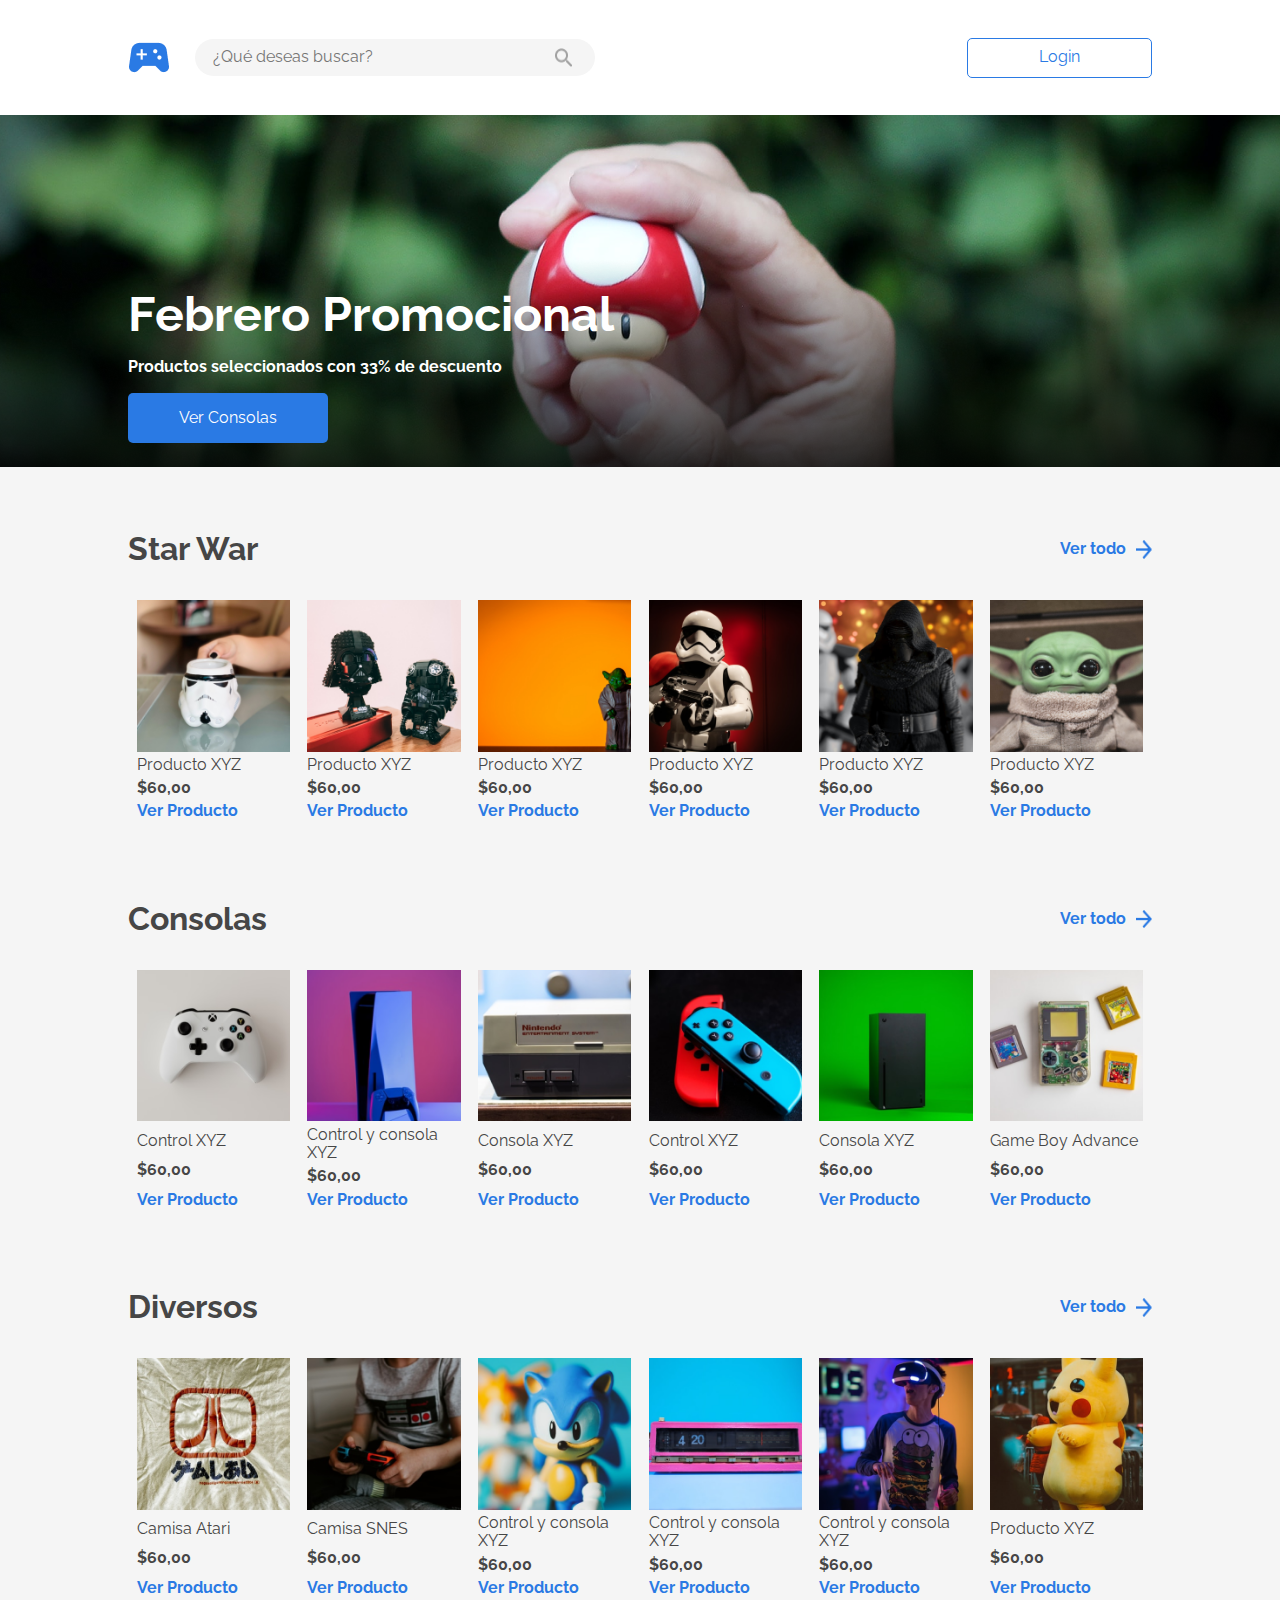
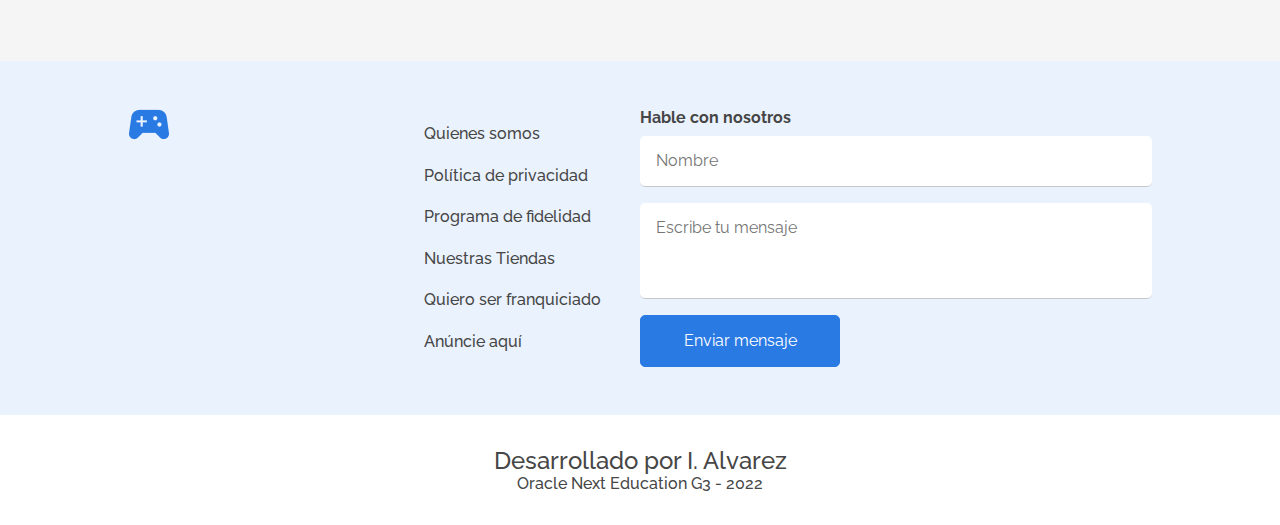
<file: index.html>
<!DOCTYPE html>
<html lang="es">

<head>
    <meta charset="UTF-8">
    <meta http-equiv="X-UA-Compatible" content="IE=edge">
    <meta name="viewport" content="width=device-width, initial-scale=1.0">
    <title>Home - Alura Geek</title>
    <link rel="stylesheet" href="assets/css/normalize.css">
    <link rel="stylesheet" href="assets/css/base.css">
    <link rel="stylesheet" href="assets/css/header.css">
    <link rel="stylesheet" href="assets/css/banner.css">
    <link rel="stylesheet" href="assets/css/products.css">
    <link rel="stylesheet" href="assets/css/contact.css">
    <link rel="stylesheet" href="assets/css/copyright.css">
    <link rel="preconnect" href="https://fonts.googleapis.com">
    <link rel="preconnect" href="https://fonts.gstatic.com" crossorigin>
    <link href="https://fonts.googleapis.com/css2?family=Raleway:wght@400;500;700&display=swap" rel="stylesheet">
    
</head>

<body>
    <main>

        <header class="header">
            <div class="header__container">
                <div class="header__left">
                    <a class="header__home" href="index.html">
                        <img class="header__logo" src="assets/img/logo.png" alt="Logo tienda">
                    </a>
                    <form class="header__search" action="">
                        <input class="header__input" type="text" placeholder="¿Qué deseas buscar?">
                        <button class="header__btn--search"><img src="assets/img/lupa.png"
                                alt="Icono de busqueda"></button>
                    </form>
                </div>
                <a href="screens/login.html"><button class="header__btn--login">Login</button></a>
                <button class="header__btn--search header__btn--search-mini"><img src="assets/img/lupa.png"
                        alt="Icono de busqueda"></button>
            </div>
        </header>

        <section class="banner">
            <div class="banner__container">
                <div class="banner__information">
                    <h2 class="banner__title">Febrero Promocional</h2>
                    <p class="banner__paragraph">Productos seleccionados con 33% de descuento</p>
                    <button class="banner__btn--offer">Ver Consolas</button>
                </div>
            </div>
        </section>

        <section class="products">
            <div class="products__container">
                
                <div class="products__section">
                    <div class="products__header">
                        <h2 class="products__title">Star War</h2>
                        <a class="products__viewAll" href="#">Ver todo<img class="products__imgArrow" src="assets/img/Vector.png"></a>
                    </div>

                    <div class="products__cards">

                        <ul class="card">
                            <li><img class="card__image" src="assets/img/star-wars/canecasw.png"alt="Taza Clon"></li>
                            <li class="card__name">Producto XYZ</li>
                            <li class="card__price">$60,00</li>
                            <li><a class="card__view" href="screens/ver_product.html">Ver Producto</a></li>
                        </ul>

                        <ul class="card">
                            <li><img class="card__image" src="assets/img/star-wars/legosw.png" alt="Lego"></li>
                            <li class="card__name">Producto XYZ</li>
                            <li class="card__price">$60,00</li>
                            <li><a class="card__view" href="screens/ver_product.html">Ver Producto</a></li>
                        </ul>

                        <ul class="card">
                            <li><img class="card__image" src="assets/img/star-wars/yoda.png" alt="Yoda"></li>
                            <li class="card__name">Producto XYZ</li>
                            <li class="card__price">$60,00</li>
                            <li><a class="card__view" href="screens/ver_product.html">Ver Producto</a></li>
                        </ul>

                        <ul class="card">
                            <li><img class="card__image" src="assets/img/star-wars/stormtropper.png" alt="Stormtropper"></li>
                            <li class="card__name">Producto XYZ</li>
                            <li class="card__price">$60,00</li>
                            <li><a class="card__view" href="screens/ver_product.html">Ver Producto</a></li>
                        </ul>

                        <ul class="card">
                            <li><img class="card__image" src="assets/img/star-wars/mandalorian.png" alt="Mandalorian"></li>
                            <li class="card__name">Producto XYZ</li>
                            <li class="card__price">$60,00</li>
                            <li><a class="card__view" href="screens/ver_product.html">Ver Producto</a></li>
                        </ul>

                        <ul class="card">
                            <li><img class="card__image" src="assets/img/star-wars/babyyoda.png" alt="Baby Yoda"></li>
                            <li class="card__name">Producto XYZ</li>
                            <li class="card__price">$60,00</li>
                            <li><a class="card__view" href="screens/ver_product.html">Ver Producto</a></li>
                        </ul>
                    </div>
                </div>

                <div class="products__section">
                    <div class="products__header">
                        <h2 class="products__title">Consolas</h2>
                        <a class="products__viewAll" href="#">Ver todo<img class="products__imgArrow" src="assets/img/Vector.png"></a>
                    </div>

                    <div class="products__cards">
                        <ul class="card">
                            <li><img class="card__image" src="assets/img/consolas/jsxbox.png" alt="Xbox One"></li>
                            <li class="card__name">Control XYZ</li>
                            <li class="card__price">$60,00</li>
                            <li><a class="card__view" href="screens/ver_product.html">Ver Producto</a></li>
                        </ul>

                        <ul class="card">
                            <li><img class="card__image" src="assets/img/consolas/ps5.png" alt="PS5"></li>
                            <li class="card__name">Control y consola XYZ</li>
                            <li class="card__price">$60,00</li>
                            <li><a class="card__view" href="screens/ver_product.html">Ver Producto</a></li>
                        </ul>

                        <ul class="card">
                            <li><img class="card__image" src="assets/img/consolas/snes.png" alt="SNES"></li>
                            <li class="card__name">Consola XYZ</li>
                            <li class="card__price">$60,00</li>
                            <li><a class="card__view" href="screens/ver_product.html">Ver Producto</a></li>
                        </ul>

                        <ul class="card">
                            <li><img class="card__image" src="assets/img/consolas/switch.png" alt="Switch"></li>
                            <li class="card__name">Control XYZ</li>
                            <li class="card__price">$60,00</li>
                            <li><a class="card__view" href="screens/ver_product.html">Ver Producto</a></li>
                        </ul>

                        <ul class="card">
                            <li><img class="card__image" src="assets/img/consolas/console.png" alt="Xbox serie X"></li>
                            <li class="card__name">Consola XYZ</li>
                            <li class="card__price">$60,00</li>
                            <li><a class="card__view" href="screens/ver_product.html">Ver Producto</a></li>
                        </ul>

                        <ul class="card">
                            <li><img class="card__image" src="assets/img/consolas/gba.png" alt="GameBoy Advance"></li>
                            <li class="card__name">Game Boy Advance</li>
                            <li class="card__price">$60,00</li>
                            <li><a class="card__view" href="screens/ver_product.html">Ver Producto</a></li>
                        </ul>
                    </div>
                </div>

                <div class="products__section">
                    <div class="products__header">
                        <h2 class="products__title">Diversos</h2>
                        <a class="products__viewAll" href="#">Ver todo<img class="products__imgArrow" src="assets/img/Vector.png"></a>
                    </div>
                    
                    <div class="products__cards">
                        <ul class="card">
                            <li><img class="card__image" src="assets/img/diversos/atari.png" alt="Atari"></li>
                            <li class="card__name">Camisa Atari</li>
                            <li class="card__price">$60,00</li>
                            <li><a class="card__view" href="screens/ver_product.html">Ver Producto</a></li>
                        </ul>

                        <ul class="card">
                            <li><img class="card__image" src="assets/img/diversos/camisasnes.png" alt="Camisas NES"></li>
                            <li class="card__name">Camisa SNES</li>
                            <li class="card__price">$60,00</li>
                            <li><a class="card__view" href="screens/ver_product.html">Ver Producto</a></li>
                        </ul>

                        <ul class="card">
                            <li><img class="card__image" src="assets/img/diversos/sonic.png" alt="Sonic"></li>
                            <li class="card__name">Control y consola XYZ</li>
                            <li class="card__price">$60,00</li>
                            <li><a class="card__view" href="screens/ver_product.html">Ver Producto</a></li>
                        </ul>

                        <ul class="card">
                            <li><img class="card__image" src="assets/img/diversos/relogio.png" alt="Reloj"></li>
                            <li class="card__name">Control y consola XYZ</li>
                            <li class="card__price">$60,00</li>
                            <li><a class="card__view" href="screens/ver_product.html">Ver Producto</a></li>
                        </ul>

                        <ul class="card">
                            <li><img class="card__image" src="assets/img/diversos/vr.png" alt="VR"></li>
                            <li class="card__name">Control y consola XYZ</li>
                            <li class="card__price">$60,00</li>
                            <li><a class="card__view" href="screens/ver_product.html">Ver Producto</a></li>
                        </ul>

                        <ul class="card">
                            <li><img class="card__image" src="assets/img/diversos/pikachu.png" alt="Pikachu"></li>
                            <li class="card__name">Producto XYZ</li>
                            <li class="card__price">$60,00</li>
                            <li><a class="card__view" href="screens/ver_product.html">Ver Producto</a></li>
                        </ul>
                    </div>
                </div>
            </div>
        </section>

        <footer>
            <section class="contact">
                <div class="contact__container">
                    <div class="contact__left">
                        <div class="contact__image">
                            <a href="index.html"><img src="assets/img/logo.png" alt="Logo tienda"></a>
                        </div>
                        <ul class="contact__nav">
                            <li><a class="contact__item" href="#">Quienes somos</a></li>
                            <li><a class="contact__item" href="#">Política de privacidad</a></li>
                            <li><a class="contact__item" href="#">Programa de fidelidad</a></li>
                            <li><a class="contact__item" href="#">Nuestras Tiendas</a></li>
                            <li><a class="contact__item" href="#">Quiero ser franquiciado</a></li>
                            <li><a class="contact__item" href="#">Anúncie aquí</a></li>
                        </ul>
                    </div>

                    <form class="contact__form" action="" name="form">
                        <label class="contact__tittle" for="name">Hable con nosotros</label>
                        <input id="name" class="contact__input" type="text" placeholder="Nombre">
                        <textarea class="contact__input contact__input--area" name="message"
                            placeholder="Escribe tu mensaje" id="message"></textarea>
                        <button class="contact__btn--form" type="submit">Enviar mensaje</button>
                    </form>
                </div>
            </section>

            <section class="copyright">
                <div class="copyright__container">
                    <p class="copyright__author">Desarrollado por I. Alvarez</p>
                    <p class="copyright__date">Oracle Next Education G3 - 2022</p>
                </div>
            </section>

        </footer>

    </main>
</body>

</html>
</file>
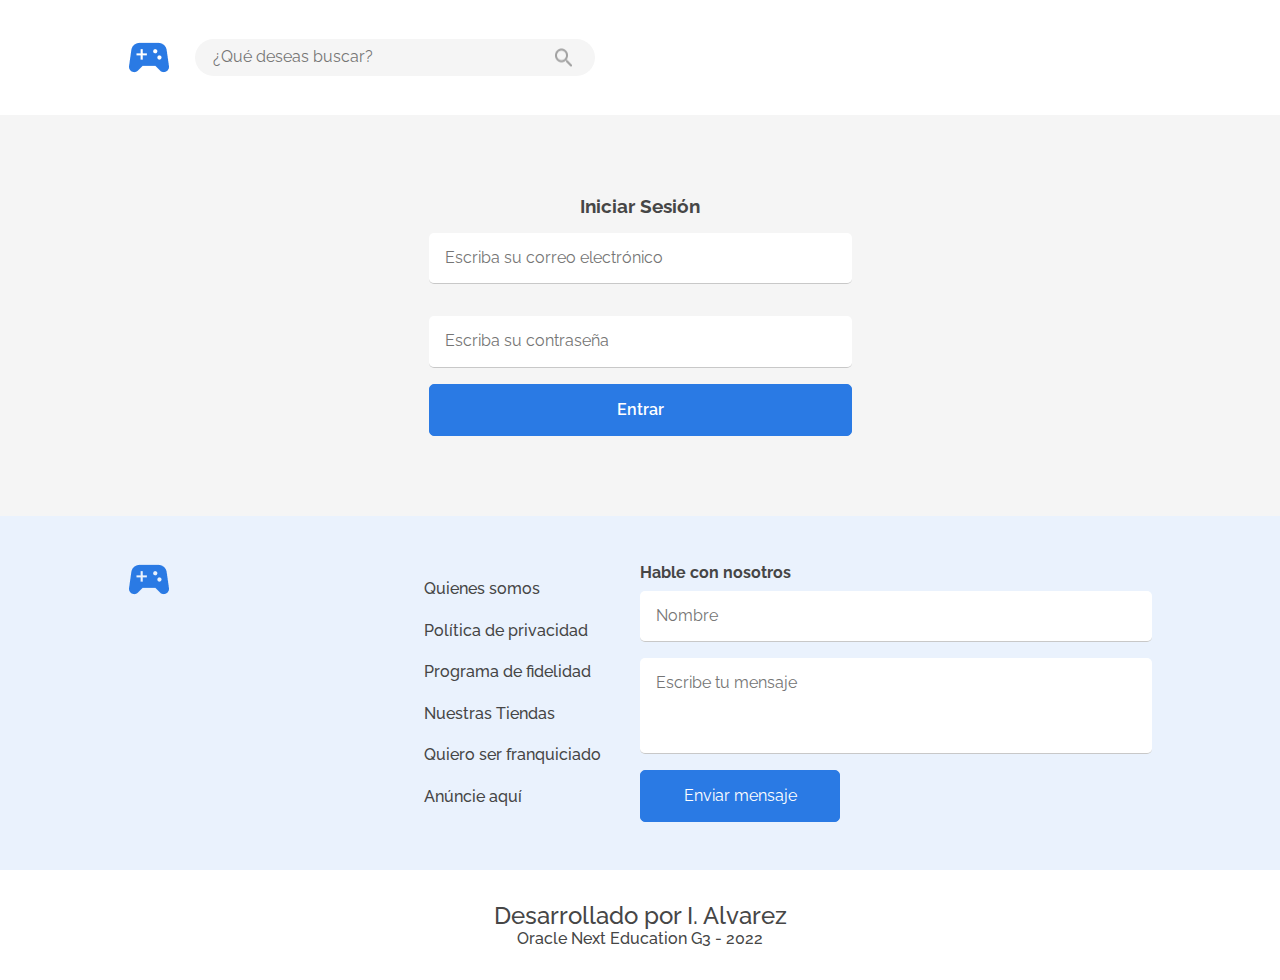
<file: screens/login.html>
<!DOCTYPE html>
<html lang="es">

<head>
    <meta charset="UTF-8">
    <meta http-equiv="X-UA-Compatible" content="IE=edge">
    <meta name="viewport" content="width=device-width, initial-scale=1.0">
    <title>Login - Alura Geek</title>
    <link rel="stylesheet" href="../assets/css/normalize.css">
    <link rel="stylesheet" href="../assets/css/base.css">
    <link rel="stylesheet" href="../assets/css/header.css">
    <link rel="stylesheet" href="../assets/css/banner.css">
    <link rel="stylesheet" href="../assets/css/login.css">
    <link rel="stylesheet" href="../assets/css/contact.css">
    <link rel="stylesheet" href="../assets/css/copyright.css">
    <link rel="preconnect" href="https://fonts.googleapis.com">
    <link rel="preconnect" href="https://fonts.gstatic.com" crossorigin>
    <link href="https://fonts.googleapis.com/css2?family=Raleway:wght@400;500;700&display=swap" rel="stylesheet">
</head>

<body>
    <main>

        <header class="header">
            <div class="header__container">
                <div class="header__left">
                    <a class="header__home" href="../index.html">
                        <img class="header__logo" src="../assets/img/logo.png" alt="Logo tienda">
                    </a>
                    <form class="header__search" action="">
                        <input class="header__input" type="text" placeholder="¿Qué deseas buscar?">
                        <button class="header__btn--search"><img src="../assets/img/lupa.png" alt="Icono de busqueda"></button>
                    </form>
                </div>
                <button class="header__btn--search header__btn--search-mini"><img src="../assets/img/lupa.png" alt="Icono de busqueda"></button>
            </div>
        </header>

        <section class="login">
            <div class="login__container">
                <form class="login__form" action="" name="form">
                    <label class="login__tittle" for="email">Iniciar Sesión</label>
                    <input class="login__input" id="email" type="email" placeholder="Escriba su correo electrónico">
                    <input class="login__input" type="password" placeholder="Escriba su contraseña">
                    <button class="login__btn--form" type="submit">Entrar</button>

                </form>
            </div>
        </section>

        <footer>
            <section class="contact">
                <div class="contact__container">
                    <div class="contact__left">
                        <div class="contact__image">
                            <a href="../index.html"><img src="../assets/img/logo.png" alt="Logo tienda"></a>
                        </div>
                        <ul class="contact__nav">
                            <li><a class="contact__item" href="#">Quienes somos</a></li>
                            <li><a class="contact__item" href="#">Política de privacidad</a></li>
                            <li><a class="contact__item" href="#">Programa de fidelidad</a></li>
                            <li><a class="contact__item" href="#">Nuestras Tiendas</a></li>
                            <li><a class="contact__item" href="#">Quiero ser franquiciado</a></li>
                            <li><a class="contact__item" href="#">Anúncie aquí</a></li>
                        </ul>
                    </div>

                    <form class="contact__form" action="" name="form">
                        <label class="contact__tittle" for="name">Hable con nosotros</label>
                        <input id="name" class="contact__input" type="text" placeholder="Nombre">
                        <textarea class="contact__input contact__input--area" name="message" placeholder="Escribe tu mensaje" id="message"></textarea>
                        <button class="contact__btn--form" type="submit">Enviar mensaje</button>
                    </form>
                </div>
            </section>

            <section class="copyright">
                <div class="copyright__container">
                    <p class="copyright__author">Desarrollado por I. Alvarez</p>
                    <p class="copyright__date">Oracle Next Education G3 - 2022</p>
                </div>
            </section>
        </footer>

    </main>
</body>

</html>
</file>
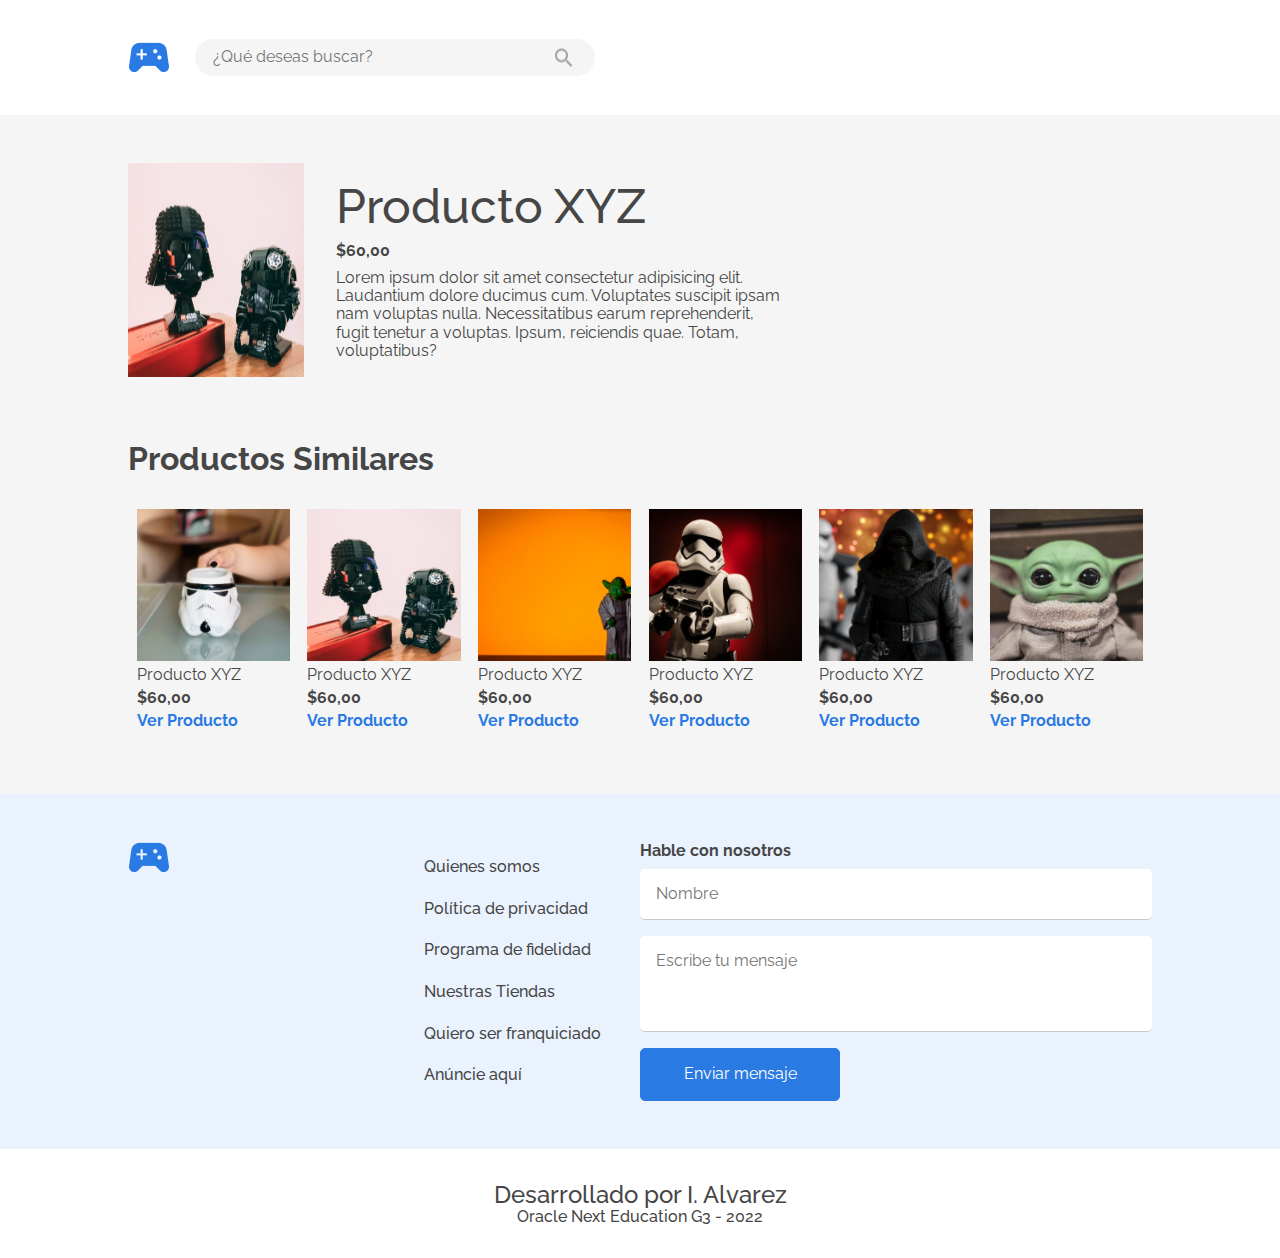
<file: screens/ver_product.html>
<!DOCTYPE html>
<html lang="es">

<head>
    <meta charset="UTF-8">
    <meta http-equiv="X-UA-Compatible" content="IE=edge">
    <meta name="viewport" content="width=device-width, initial-scale=1.0">
    <title>Producto XYZ - Alura Geek</title>
    <link rel="stylesheet" href="../assets/css/normalize.css">
    <link rel="stylesheet" href="../assets/css/base.css">
    <link rel="stylesheet" href="../assets/css/header.css">
    <link rel="stylesheet" href="../assets/css/banner.css">
    <link rel="stylesheet" href="../assets/css/products.css">
    <link rel="stylesheet" href="../assets/css/viewProduct.css">
    <link rel="stylesheet" href="../assets/css/contact.css">
    <link rel="stylesheet" href="../assets/css/copyright.css">    
    <link rel="preconnect" href="https://fonts.googleapis.com">
    <link rel="preconnect" href="https://fonts.gstatic.com" crossorigin>
    <link href="https://fonts.googleapis.com/css2?family=Raleway:wght@400;500;700&display=swap" rel="stylesheet">
    <link rel="shortcut icon" href="../assets/images/favicon.svg">
</head>

<body>
    <main>

        <header class="header">
            <div class="header__container">
                <div class="header__left">
                    <a class="header__home" href="../index.html">
                        <img class="header__logo" src="../assets/img/logo.png" alt="Logo tienda">
                    </a>
                    <form class="header__search" action="">
                        <input class="header__input" type="text" placeholder="¿Qué deseas buscar?">
                        <button class="header__btn--search"><img src="../assets/img/lupa.png" alt="Icono de busqueda"></button>
                    </form>
                </div>
                <button class="header__btn--search header__btn--search-mini"><img src="../assets/img/lupa.png" alt="Icono de busqueda"></button>
            </div>
        </header>

            <section class="viewProduct">
                <div class="viewProduct__container">
                    <img class="viewProduct__image" src="../assets/img/star-wars/legosw.png">
                    <ul class="viewProduct__info">
                        <li class="viewProduct__tittle">Producto XYZ</li>
                        <li class="viewProduct__price">$60,00</li>
                        <li class="viewProduct__description">Lorem ipsum dolor sit amet consectetur adipisicing elit. Laudantium dolore ducimus cum. Voluptates suscipit ipsam nam voluptas nulla. Necessitatibus earum reprehenderit, fugit tenetur a voluptas. Ipsum, reiciendis quae. Totam, voluptatibus?</li>
                    </ul>
                </div>
            </section>

            <section class="products">
                <div class="products__container">
                    <!-- Productos Similares -->
                    <div class="products__section">
                        <div class="products__header">
                            <h2 class="products__title">Productos Similares</h2>
                        </div>
                        <div class="products__cards">
                            <ul class="card">
                                <li><img class="card__image" src="../assets/img/star-wars/canecasw.png" alt="Casco"></li>
                                <li class="card__name">Producto XYZ</li>
                                <li class="card__price">$60,00</li>
                                <li><a class="card__view" href="ver_product.html">Ver Producto</a></li>
                            </ul>
    
                            <ul class="card">
                                <li><img class="card__image" src="../assets/img/star-wars/legosw.png" alt="Legos"></li>
                                <li class="card__name">Producto XYZ</li>
                                <li class="card__price">$60,00</li>
                                <li><a class="card__view" href="ver_product.html">Ver Producto</a></li>
                            </ul>
    
                            <ul class="card">
                                <li><img class="card__image" src="../assets/img/star-wars/yoda.png" alt="Yoda"></li>
                                <li class="card__name">Producto XYZ</li>
                                <li class="card__price">$60,00</li>
                                <li><a class="card__view" href="ver_product.html">Ver Producto</a></li>
                            </ul>
    
                            <ul class="card">
                                <li><img class="card__image" src="../assets/img/star-wars/stormtropper.png" alt="stormtropper"></li>
                                <li class="card__name">Producto XYZ</li>
                                <li class="card__price">$60,00</li>
                                <li><a class="card__view" href="ver_product.html">Ver Producto</a></li>
                            </ul>
    
                            <ul class="card">
                                <li><img class="card__image" src="../assets/img/star-wars/mandalorian.png" alt="Mandalorian"></li>
                                <li class="card__name">Producto XYZ</li>
                                <li class="card__price">$60,00</li>
                                <li><a class="card__view" href="ver_product.html">Ver Producto</a></li>
                            </ul>
    
                            <ul class="card">
                                <li><img class="card__image" src="../assets/img/star-wars/babyyoda.png" alt="Baby Yoda"></li>
                                <li class="card__name">Producto XYZ</li>
                                <li class="card__price">$60,00</li>
                                <li><a class="card__view" href="ver_product.html">Ver Producto</a></li>
                            </ul>
                        </div>
                    </div>

                </div>
            </section>

        <footer>
            <section class="contact">
                <div class="contact__container">
                    <div class="contact__left">
                        <div class="contact__image">
                            <a href="../index.html"><img src="../assets/img/logo.png" alt="Logo tienda"></a>
                        </div>
                        <ul class="contact__nav">
                            <li><a class="contact__item" href="#">Quienes somos</a></li>
                            <li><a class="contact__item" href="#">Política de privacidad</a></li>
                            <li><a class="contact__item" href="#">Programa de fidelidad</a></li>
                            <li><a class="contact__item" href="#">Nuestras Tiendas</a></li>
                            <li><a class="contact__item" href="#">Quiero ser franquiciado</a></li>
                            <li><a class="contact__item" href="#">Anúncie aquí</a></li>
                        </ul>
                    </div>

                    <form class="contact__form" action="" name="form">
                        <label class="contact__tittle" for="name">Hable con nosotros</label>
                        <input id="name" class="contact__input" type="text" placeholder="Nombre">
                        <textarea class="contact__input contact__input--area" name="message" placeholder="Escribe tu mensaje" id="message"></textarea>
                        <button class="contact__btn--form" type="submit">Enviar mensaje</button>
                    </form>
                </div>
            </section>

            <section class="copyright">
                <div class="copyright__container">
                    <p class="copyright__author">Desarrollado por I. Alvarez</p>
                    <p class="copyright__date">Oracle Next Education G3 - 2022</p>
                </div>
            </section>
        </footer>

    </main>
</body>

</html>
</file>
<file: assets/css/base.css>
:root {
    --color-blue: #2A7AE4;
    --color-bluehover: #358dff;
    --color-lightblue: #EAF2FD;
    --color-white: #FFFFFF;
    --color-gray: #F5F5F5;
    --color-lightgray: #C8C8C8;
    --color-darkgray: #464646;
    --color-green: #16A085;
    --color-red: #C0392B;
    --font-default: 'Raleway', sans-serif;
}

* {
    box-sizing: border-box;
    font-family: var(--font-default);
}
</file>
<file: assets/css/header.css>
/* Header */
.header__container {
    align-items: center;
    display: flex;
    height: 115px;
    justify-content: space-between;
    margin: auto;
    width: 80%;
}

.header__left {
    align-items: center;
    display: flex;
}

.header__home {
    display: flex;
}

.header__search {
    background-color: var(--color-gray);
    border-radius: 20px;
    display: flex;
    font-size: 1rem;
    justify-content: space-between;
    margin: 0px 25px;
    padding: 0.5rem 1rem;
    width: 400px;
}

.header__input {
    background-color: transparent;
    border: none;
    flex-grow: 2;
}

.header__input:focus,
.header__input:active {
    outline: none;
}

.header__btn--search {
    background-color: transparent;
    cursor: pointer;
    display: flex;
    border: none;
}

.header__btn--search-mini {
    display: none;
}

.header__btn--login {
    background-color: transparent;
    border: 1px solid var(--color-blue);
    border-radius: 5px;
    color: var(--color-blue);
    cursor: pointer;
    height: 40px;
    transition: 0.3s;
    width: 185px;
}

.header__btn--login:hover {
    background-color: var(--color-blue);
    color: var(--color-white);
}

.header__btn--admin {
    background-color: transparent;
    border: 1px solid var(--color-blue);
    border-radius: 5px;
    color: var(--color-blue);
    cursor: pointer;
    height: 40px;
    transition: 0.3s;
    width: 185px;
}

.header__btn--admin:hover {
    background-color: var(--color-blue);
    color: var(--color-white);
}

@media screen and (max-width: 1024px) {
    .header__container {
        height: auto;
        padding: 1rem 2rem;
        width: auto;
    }

    .header__logo {
        width: 125px;
    }

    .header__search {
        width: 300px;
    }
}

@media screen and (max-width: 767px) {
    .header__container {
        padding: 1rem;
    }

    .header__search {
        display: none;
    }

    .header__btn--search-mini {
        display: block;
    }
}

@media screen and (max-width: 375px) {
    .header__logo {
        width: 100px;
    }

    .header__btn--login {
        height: 30px;
        width: 120px;
    }
}
</file>
<file: assets/css/banner.css>
/* Banner */
.banner {
    background-color: rgb(21, 66, 51);
    background: url('../img/banner.png');
    background-size: cover;
    background-position: top;
    background-repeat: no-repeat;
}

.banner__container {
    display: flex;
    flex-direction: column;
    height: 352px;
    justify-content: flex-end;
    margin: auto;
    padding-bottom: 1.5rem;
    width: 80%;
}

.banner__title {
    color: var(--color-white);
    font-size: 3rem;
    font-weight: 700;
    margin: 0;
}

.banner__paragraph {
    color: var(--color-white);
    font: 2rem;
    font-weight: 700;
}

.banner__btn--offer {
    background-color: var(--color-blue);
    border: none;
    border-radius: 5px;
    color: var(--color-white);
    cursor: pointer;
    font-size: 1rem;
    padding: 1rem;
    transition: 0.3s;
    width: 200px;
}

.banner__btn--offer:hover {
    background-color: var(--color-bluehover);
}

@media screen and (max-width: 1024px) {
    .banner__container {
        padding: 1rem;
        width: auto;
    }
}

@media screen and (max-width: 425px) {
    .banner__container {
        padding: 0.5rem;
        width: auto;
    }

    .banner__information {
        padding: 1rem;
    }

    .banner__title {
        font-size: 2rem;
    }

    .banner__paragraph {
        font-weight: 100;
    }
}
</file>
<file: assets/css/products.css>
/* Products */
.products {
    background-color: var(--color-gray);
}

.products__container {
    display: flex;
    flex-direction: column;
    margin: auto;
    padding-bottom: 3rem;
    width: 80%;
}

.products__section {
    padding: 3rem 0 0 0;
}

.products__header {
    align-items: center;
    display: flex;
    justify-content: space-between;
}

.products__headerAll {
    align-items: center;
    display: flex;
    justify-content: space-between;
}

.products__title {
    color: var(--color-darkgray);
    font-size: 2rem;
    margin: 1rem 0;
}

.products__viewAll {
    color: var(--color-blue);
    display: flex;
    font-weight: 700;
    text-decoration: none;
}

.products__imgArrow {
    margin-left: 10px;
}

.products__btn--add {
    background-color: var(--color-blue);
    border: none;
    border-radius: 5px;
    color: var(--color-white);
    cursor: pointer;
    font-size: 1rem;
    padding: 1rem;
    transition: 0.3s;
    width: 200px;
}

.products__btn--add:hover {
    background-color: var(--color-bluehover);
}

.products__cards {
    display: grid;
    grid-template-columns: repeat(6, 1fr);
    justify-items: center;
}

.card {
    box-sizing: border-box;
    display: flex;
    list-style: none;
    flex-direction: column;
    justify-content: space-between;
    padding: 0;
    width: 90%;
}

.card__image {
    width: 100%;
}

.card__actions {
    align-items: center;
    display: flex;
    justify-content: flex-start;
}

.card__btn {
    align-items: center;
    border: none;
    border-radius: 10px;
    color: var(--color-white);
    cursor: pointer;
    display: flex;
    margin: 0 0.5rem 0.5rem 0;
    padding: 5px;
}

.card__btn--delete {
    background-color: var(--color-red);
}

.card__btn--edit {
    background-color: var(--color-green);
}

.card__name {
    color: var(--color-darkgray);
    margin-bottom: 0.3rem;
}

.card__price {
    color: var(--color-darkgray);
    font-weight: 700;
    margin-bottom: 0.3rem;
}

.card__view {
    color: var(--color-blue);
    font-weight: 700;
    text-decoration: none;
}

.card__id {
    color: var(--color-darkgray);
}

@media screen and (max-width: 1024px) {
    .products__container {
        width: auto;
    }

    .products__section {
        padding: 2rem 0;
    }

    .products__header {
        padding: 0 1rem;
    }

    .products__title {
        margin: 0;
    }
}

@media screen and (min-width: 768px) and (max-width: 1023px) {
    .products__section {
        padding: 1rem 0;
    }

    .products__cards {
        grid-template-columns: repeat(4, 1fr);
        justify-items: center;
    }

    .products__title {
        font-size: 1.5rem;
    }

    .card {
        width: 90%;
    }
}

@media screen and (min-width: 426px) and (max-width: 767px) {
    .products__headerAll {
        flex-direction: column;
    }

    .products__btn--add {
        margin: 1rem 0 0 0;
    }

    .products__cards {
        grid-template-columns: repeat(3, 1fr);
        justify-items: center;
    }
}

@media screen and (max-width: 425px) {
    .products__headerAll {
        flex-direction: column;
    }

    .products__btn--add {
        margin: 1rem 0 0 0;
    }

    .products__cards {
        grid-template-columns: repeat(2, 1fr);
        justify-items: center;
    }
}
</file>
<file: assets/css/contact.css>
/* Contact */
.contact {
    background-color: var(--color-lightblue);
}

.contact__container {
    display: flex;
    justify-content: space-between;
    margin: auto;
    padding: 3rem 0;
    width: 80%;
}

.contact__left {
    display: flex;
    width: 50%;
}

.contact__image {
    width: 50%;
}

.contact__nav {
    display: flex;
    flex-direction: column;
    justify-content: space-between;
    list-style: none;
}

.contact__item {
    color: var(--color-darkgray);
    font-weight: 500;
    text-decoration: none;
}

.contact__form {
    display: flex;
    flex-direction: column;
    width: 50%;
}

.contact__tittle {
    color: var(--color-darkgray);
    font-weight: 700;
    margin-bottom: 0.5rem;
}

.contact__input {
    border: none;
    border-bottom: 1px solid var(--color-lightgray);
    border-radius: 5px;
    margin-bottom: 1rem;
    padding: 1rem;
}

.contact__input:focus,
.contact__input:active {
    outline: none;
}

.contact__input--area {
    height: 6rem;
    resize: none;
}

.contact__btn--form {
    background-color: var(--color-blue);
    border: 1px solid var(--color-blue);
    border-radius: 5px;
    color: var(--color-white);
    cursor: pointer;
    padding: 1rem 0;
    transition: 0.3s;
    width: 200px;
}

.contact__btn--form:hover {
    background-color: var(--color-bluehover);
}

@media screen and (max-width: 1024px) {
    .contact__container {
        padding: 2rem;
        width: auto;
    }

    .contact__left {
        flex-direction: column;
        width: 40%;
    }

    .contact__image {
        width: 100%;
    }

    .contact__nav {
        padding-left: 0;
    }

    .contact__nav li {
        padding: 1rem 0;
    }

    .contact__form {
        width: 60%;
    }
}

@media screen and (max-width: 767px) {
    .contact__container {
        align-items: center;
        flex-direction: column;
        padding: 1rem;
    }

    .contact__left {
        width: auto;
    }

    .contact__nav {
        align-items: center;
    }

    .contact__nav li {
        padding: 0.5rem 0;
    }

    .contact__form {
        width: 100%;
    }
}
</file>
<file: assets/css/copyright.css>
/* Copyright */
.copyright {
    background-color: var(--color-white);
}

.copyright__container {
    margin: auto;
    padding: 2rem 0;
    text-align: center;
    width: 80%;
}

.copyright__author {
    font-size: 1.5rem;
}

.copyright__author,
.copyright__date {
    color: var(--color-darkgray);
    font-weight: 500;
    margin: 0;
}

@media screen and (max-width: 1024px) {
    .copyright__container {
        padding: 1rem;
        width: auto;
    }
}

@media screen and (max-width: 320px) {
    .copyright__author {
        font-size: 1.2rem;
        font-weight: 700;
    }
}
</file>
<file: assets/css/login.css>
/* Login */
.login {
    background-color: var(--color-gray);
}

.login__container {
    display: flex;
    justify-content: center;
    margin: auto;
    padding: 5rem 0;
    text-align: center;
    width: 80%;
}

.login__form {
    display: flex;
    flex-direction: column;
    width: 423px;
}

.login__tittle {
    color: var(--color-darkgray);
    font-size: 1.2rem;
    font-weight: 700;
}

.login__input {
    border: none;
    border-bottom: 1px solid var(--color-lightgray);
    border-radius: 5px;
    margin: 1rem 0;
    padding: 1rem;
}

.login__input:focus,
.login__input:active {
    outline: none;
}

.login__btn--form {
    background-color: var(--color-blue);
    border: 1px solid var(--color-blue);
    border-radius: 5px;
    color: var(--color-white);
    cursor: pointer;
    font-weight: 600;
    padding: 1rem 0;
    transition: 0.3s;
}

.login__btn--form:hover {
    background-color: var(--color-bluehover);
}

@media screen and (max-width: 1024px) {
    .login__container {
        padding: 1rem;
        width: auto;
    }
}
</file>
<file: assets/css/viewProduct.css>
/* View Product */
.viewProduct {
    background-color: var(--color-gray);
}

.viewProduct__container {
    display: flex;
    margin: auto;
    padding: 3rem 0 0;
    width: 80%;
}

.viewProduct__info {
    display: flex;
    flex-direction: column;
    justify-content: center;
    list-style: none;
    padding: 0 2rem;
    width: 50%;
}

.viewProduct__tittle {
    color: var(--color-darkgray);
    font-size: 3rem;
    font-weight: 500;
}

.viewProduct__price {
    color: var(--color-darkgray);
    font-weight: 700;
    margin: 0.5rem 0;
}

.viewProduct__description {
    color: var(--color-darkgray);
    font-weight: 400;
}

@media screen and (max-width: 1024px) {
    .viewProduct__container {
        padding: 2rem 1rem;
        width: auto;
    }

    .viewProduct__image {
        width: 50%;
    }

    .viewProduct__info {
        padding: 0.5rem;
    }

    .viewProduct__tittle {
        font-size: 2rem;
    }
}

@media screen and (max-width: 767px) {
    .viewProduct__container {
        flex-direction: column;
        padding: 0 1rem;
    }

    .viewProduct__image {
        width: auto;
    }

    .viewProduct__info {
        margin: 0;
        padding: 1rem 0.5rem;
        width: auto;
    }
}
</file>
